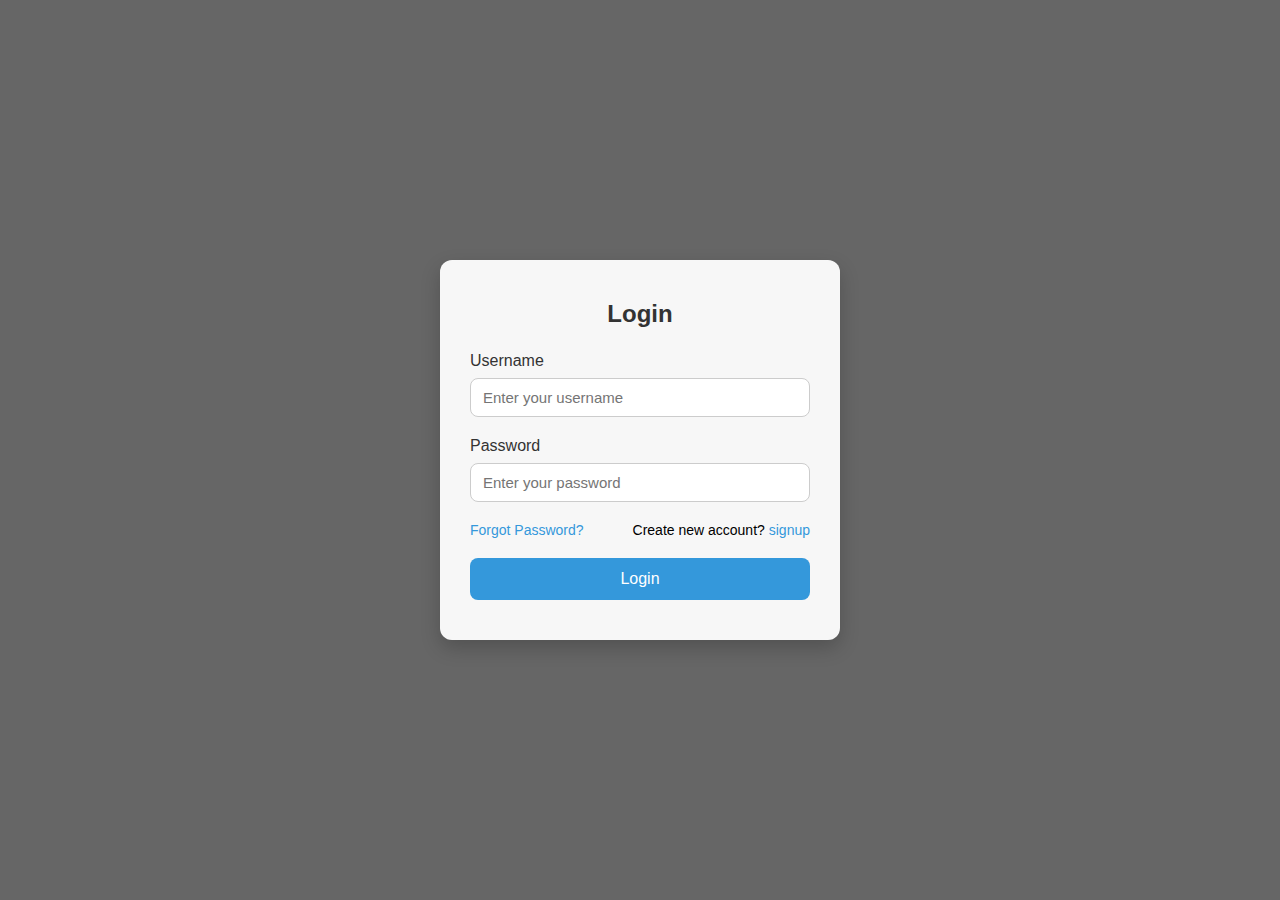
<file: index.html>
<!DOCTYPE html>
<html lang="en">
<head>
    <meta charset="UTF-8" />
    <meta name="viewport" content="width=device-width, initial-scale=1.0"/>
    <title>Login Page</title>
    <link rel="stylesheet" href="style.css" />
</head>
<body>
    <div class="overlay">
        <div class="login-container">
            <form class="login-form" action="#" method="post">
                <h2>Login</h2>
                <label for="username">Username</label>
                <input type="text" id="username" name="username" placeholder="Enter your username" required />

                <label for="password">Password</label>
                <input type="password" id="password" name="password" placeholder="Enter your password" required />

                <div class="forgot-link">
                    <a href="#">Forgot Password?</a>
                    <p class="login-link">Create new account? <a href="signup.html">signup</a></p>
                </div>

                <button type="submit">Login</button>
            </form>
        </div>
    </div>
</body>
</html>
</file>
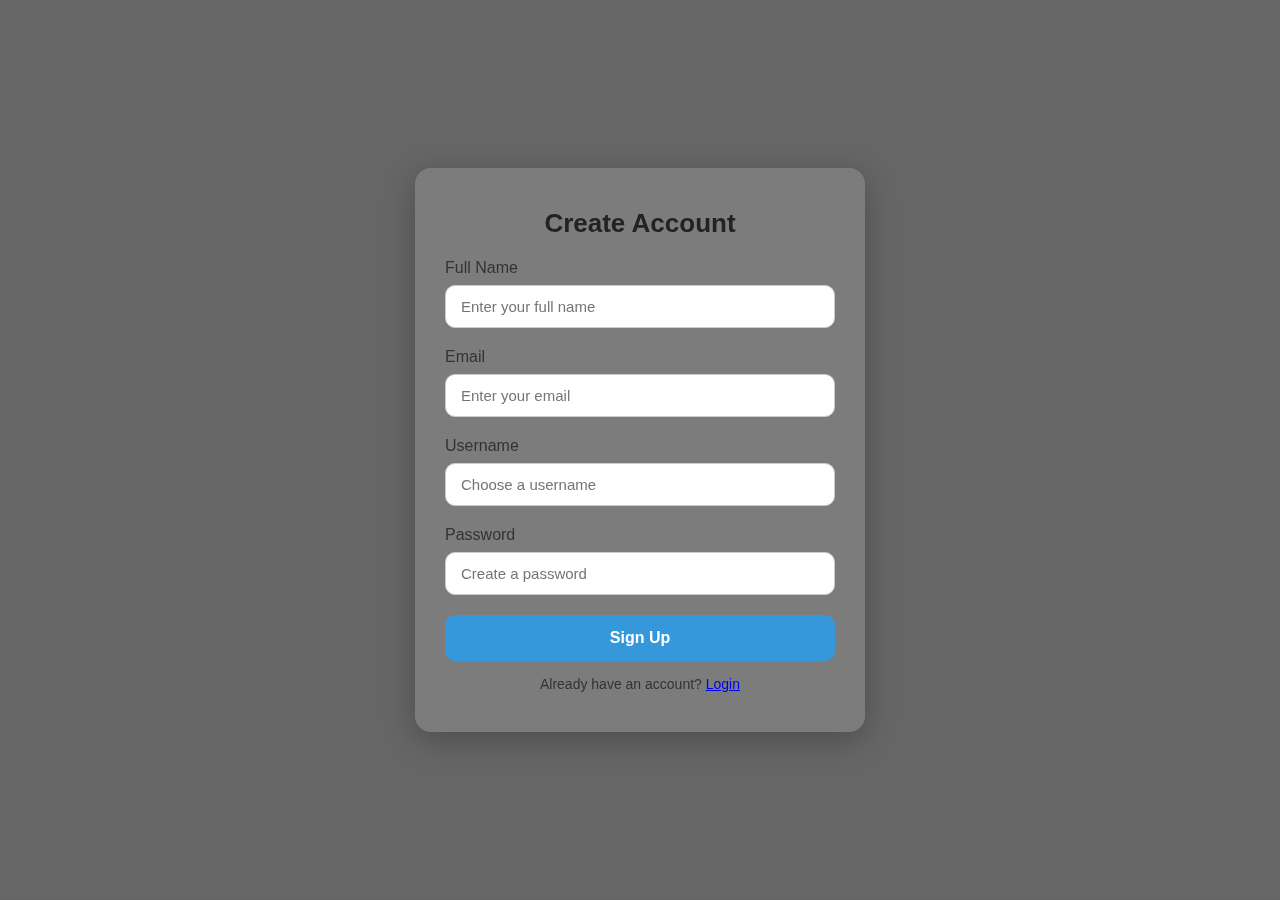
<file: signup.html>
<!DOCTYPE html>
<html lang="en">
<head>
    <meta charset="UTF-8" />
    <meta name="viewport" content="width=device-width, initial-scale=1.0"/>
    <title>Sign Up</title>
    <link rel="stylesheet" href="signup.css" />
</head>
<body>
    <div class="overlay">
        <div class="signup-container">
            <form class="signup-form" action="#" method="post">
                <h2>Create Account</h2>

                <label for="fullname">Full Name</label>
                <input type="text" id="fullname" name="fullname" placeholder="Enter your full name" required />

                <label for="email">Email</label>
                <input type="email" id="email" name="email" placeholder="Enter your email" required />

                <label for="username">Username</label>
                <input type="text" id="username" name="username" placeholder="Choose a username" required />

                <label for="password">Password</label>
                <input type="password" id="password" name="password" placeholder="Create a password" required />

                <button type="submit">Sign Up</button>

                <p class="login-link">Already have an account? <a href="index.html">Login</a></p>
            </form>
        </div>
    </div>
</body>
</html>
</file>
<file: style.css>
* {
    margin: 0;
    padding: 0;
    box-sizing: border-box;
    font-family: 'Segoe UI', Tahoma, Geneva, Verdana, sans-serif;
}


body {
    background-image: url('https://images.unsplash.com/photo-1506744038136-46273834b3fb?auto=format&fit=crop&w=1920&q=80');
    background-size: cover;
    background-position: center;
    height: 100vh;
}


.overlay {
    background-color: rgba(0, 0, 0, 0.6);
    height: 100vh;
    display: flex;
    justify-content: center;
    align-items: center;
    padding: 20px;
}


.login-container {
    background-color: rgba(255, 255, 255, 0.95);
    padding: 40px 30px;
    border-radius: 12px;
    box-shadow: 0 8px 20px rgba(0, 0, 0, 0.2);
    max-width: 400px;
    width: 100%;
}

.login-form h2 {
    text-align: center;
    margin-bottom: 24px;
    color: #333;
}


.login-form label {
    display: block;
    margin-bottom: 8px;
    font-weight: 500;
    color: #333;
}

.login-form input {
    width: 100%;
    padding: 10px 12px;
    margin-bottom: 20px;
    border: 1px solid #ccc;
    border-radius: 8px;
    font-size: 15px;
    transition: border-color 0.3s;
}

.login-form input:focus {
    border-color: #3498db;
    outline: none;
}


.forgot-link {
    display: flex;
    justify-content: space-between;
    align-items: center;
    font-size: 14px;
    margin-bottom: 20px;
}

.forgot-link a,
.login-link a {
    color: #3498db;
    text-decoration: none;
    font-weight: 500;
}

.forgot-link a:hover,
.login-link a:hover {
    text-decoration: underline;
}


.login-form button {
    width: 100%;
    padding: 12px;
    background-color: #3498db;
    color: #fff;
    font-size: 16px;
    border: none;
    border-radius: 8px;
    cursor: pointer;
    transition: background-color 0.3s;
}

.login-form button:hover {
    background-color: #2d720b;
}


@media (max-width: 480px) {
    .login-container {
        padding: 30px 20px;
    }

    .forgot-link {
        flex-direction: column;
        align-items: flex-start;
        gap: 10px;
    }
}
</file>
<file: signup.css>
* {
  margin: 0;
  padding: 0;
  box-sizing: border-box;
  font-family: 'Segoe UI', Tahoma, Geneva, Verdana, sans-serif;
}

body {
  background-image: url('https://images.unsplash.com/photo-1470770841072-f978cf4d019e?auto=format&fit=crop&w=1920&q=80');
  background-size: cover;
  background-position: center;
  background-repeat: no-repeat;
  height: 100vh;
  overflow: hidden;
}

.overlay {
  background-color: rgba(0, 0, 0, 0.6);
  height: 100vh;
  display: flex;
  justify-content: center;
  align-items: center;
  padding: 20px;
}

.signup-container {
  background:  rgba(255, 255, 255, 0.15);
  border-radius: 16px;
  padding: 40px 30px;
  width: 100%;
  max-width: 450px;
  box-shadow: 0 8px 32px rgba(0, 0, 0, 0.25);
  backdrop-filter: blur(8px);
  -webkit-backdrop-filter: blur(8px);
  transition: all 0.3s ease;
}

.signup-form h2 {
  text-align: center;
  margin-bottom: 20px;
  color: #222;
  font-size: 26px;
  font-weight: 600;
}

.signup-form label {
  display: block;
  margin-bottom: 8px;
  color: #333;
  font-weight: 500;
}

.signup-form input {
  width: 100%;
  padding: 12px 15px;
  margin-bottom: 20px;
  border: 1px solid #ccc;
  border-radius: 10px;
  font-size: 15px;
  transition: border-color 0.3s ease;
}

.signup-form input:focus {
  border-color: #3498db;
  outline: none;
  background-color: #fff;
}

.signup-form button {
  width: 100%;
  padding: 14px;
  background: #3498db;
  color: white;
  border: none;
  border-radius: 10px;
  font-size: 16px;
  font-weight: 600;
  cursor: pointer;
  transition: background-color 0.3s ease;
}

.signup-form button:hover {
  background: #2e8b57;
}

.login-link {
  text-align: center;
  margin-top: 15px;
  font-size: 14px;
  color: #333;
}

.login-link .login-btn {
  display: inline-block;
  margin-top: 10px;
  padding: 8px 16px;
  background-color: #2e8b57;
  color: white;
  border-radius: 6px;
  text-decoration: none;
  font-weight: 600;
  transition: background 0.3s ease;
}

.login-link .login-btn:hover {
  background-color: #1e6b3b;
}

/* Responsive */
@media (max-width: 480px) {
  .signup-container {
    padding: 30px 20px;
  }

  .signup-form h2 {
    font-size: 22px;
  }

  .signup-form input {
    font-size: 14px;
    padding: 10px 12px;
  }

  .signup-form button {
    padding: 12px;
    font-size: 15px;
  }
}
</file>
